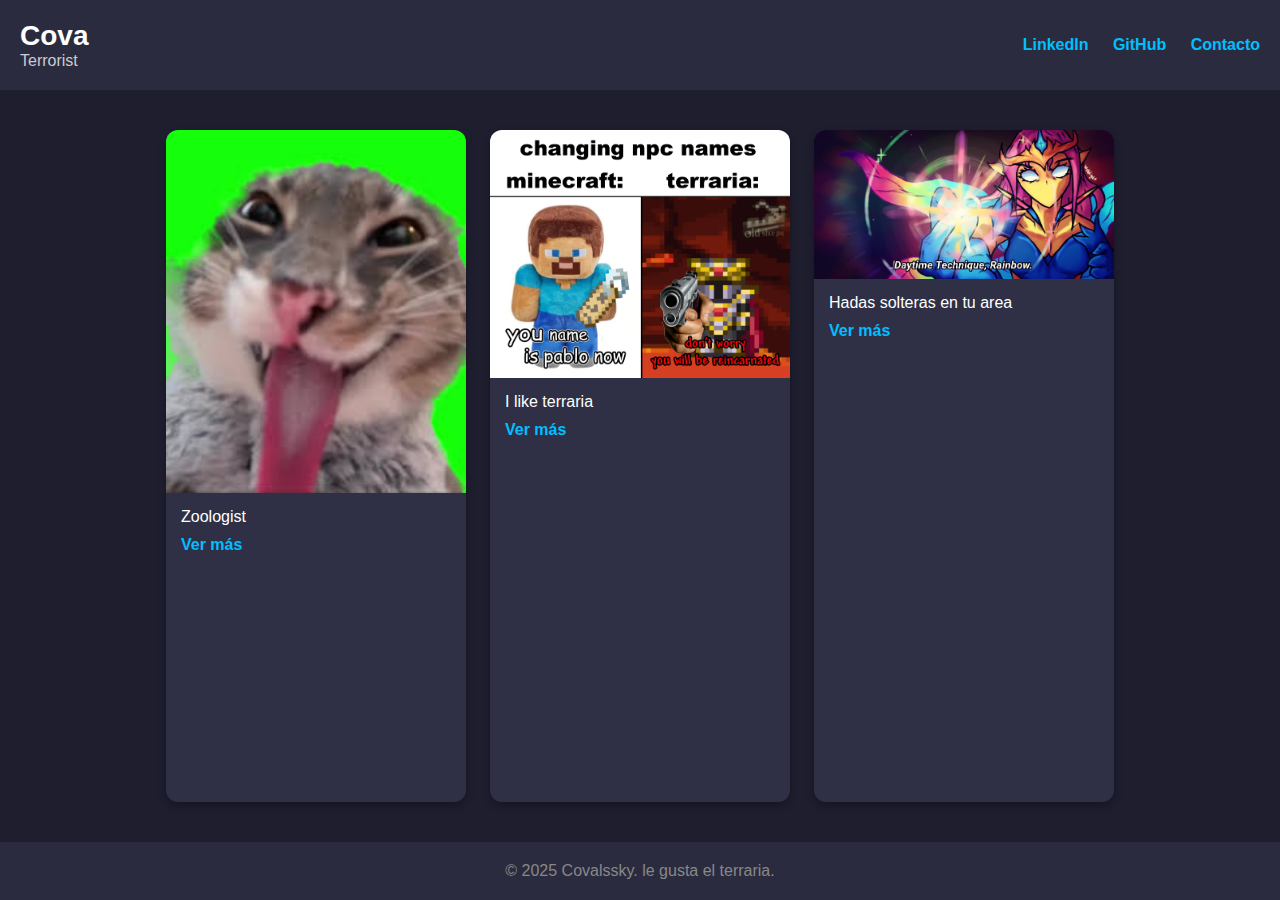
<file: index.html>
<!DOCTYPE html>
<html lang="es">
<head>
  <meta charset="UTF-8">
  <meta name="viewport" content="width=device-width, initial-scale=1.0">
  <link rel="stylesheet" href="style.css">
  <title>evaluacion3Portafolio</title>
</head>
<body>
  <header>
    <div class="info-personal">
      <h1>Cova</h1>
      <p>Terrorist</p>
    </div>
    <nav class="links-extra">
      <a href="#">LinkedIn</a>
      <a href="https://github.com/SebaCova/PaginaWow">GitHub</a>
      <a href="#">Contacto</a>
    </nav>
  </header>

  <main>
    <div class="tarjeta">
      <img src="reir.jpg" alt="Tarjeta 1">
      <div class="contenido">
        <p>Zoologist</p>
        <a href="verMas1.html">Ver más</a>
      </div>
    </div>
    <div class="tarjeta">
      <img src="terra.jpg" alt="Tarjeta 2">
      <div class="contenido">
        <p>I like terraria</p>
        <a href="verMas2.html">Ver más</a>
      </div>
    </div>
    <div class="tarjeta">
      <img src="empress.jpg_large" alt="Tarjeta 3">
      <div class="contenido">
        <p>Hadas solteras en tu area</p>
        <a href="verMas3.html">Ver más</a>
      </div>
    </div>
  </main>

  <footer>
    <p>&copy; 2025 Covalssky. le gusta el terraria.</p>
  </footer>
</body>
</html>
</file>
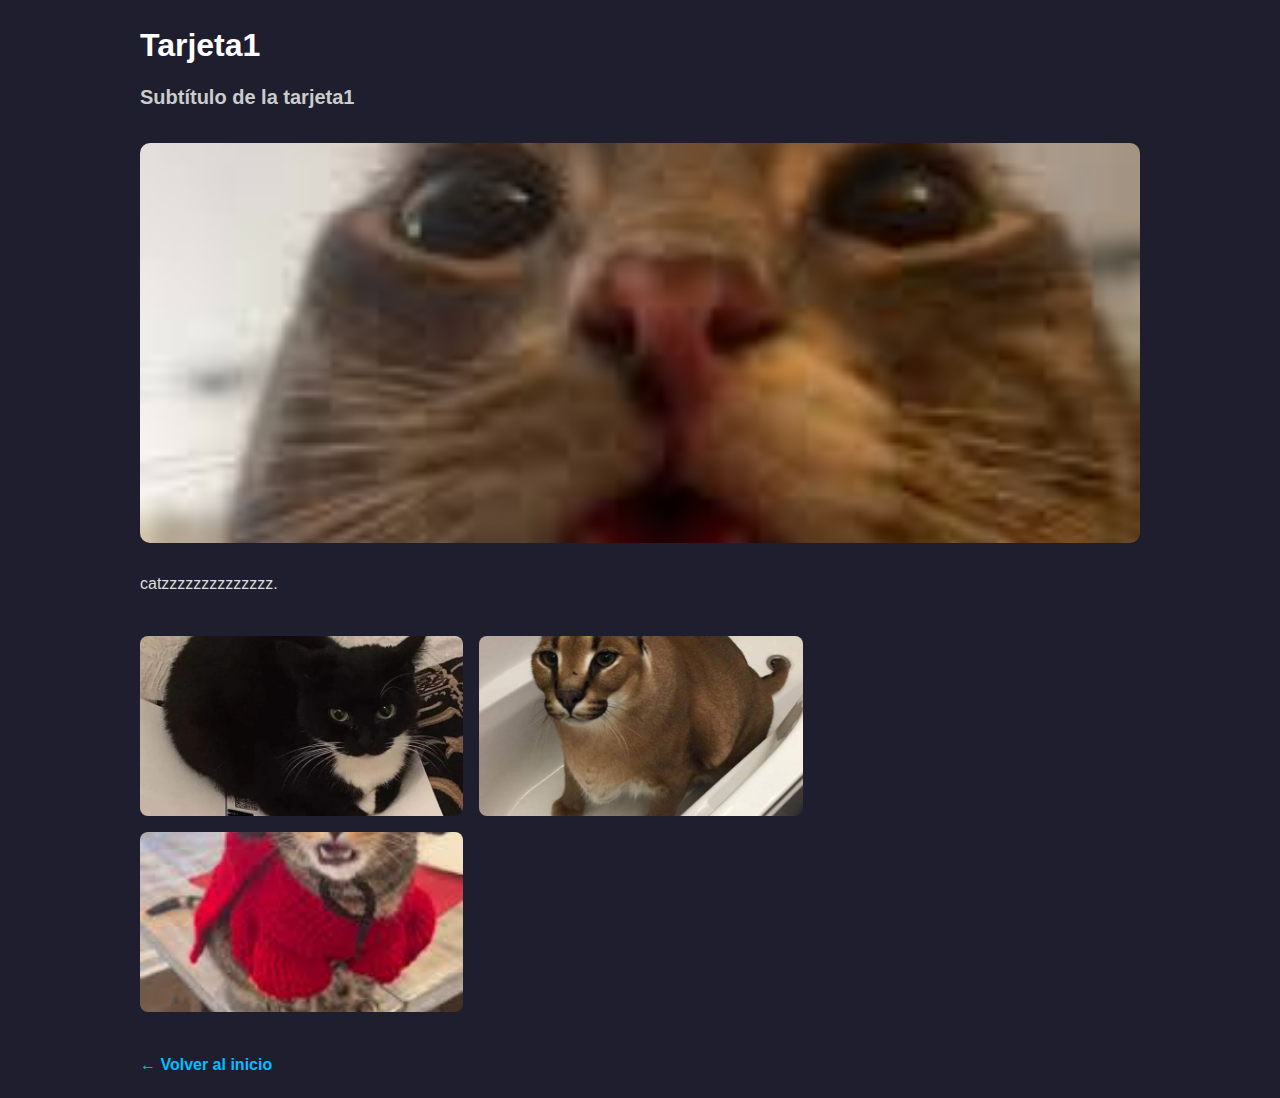
<file: verMas1.html>
<!DOCTYPE html>
<html lang="es">
<head>
  <meta charset="UTF-8" />
  <meta name="viewport" content="width=device-width, initial-scale=1.0"/>
  <title>Ver mas 1</title>
  <link rel="stylesheet" href="styleVerMas1.css" />
</head>
<body>
  <div class="contenedor">
    <h1 class="titulo">Tarjeta1</h1>
    <h2 class="subtitulo">Subtítulo de la tarjeta1</h2>

    <img src="vermas1.jpg" alt="Imagen principal" class="imagen-principal" />

    <p class="descripcion">
      catzzzzzzzzzzzzzz.
    </p>

    <div class="galeria">
      <img src="Maxwell.jpg" alt="Imagen adicional 1">
      <img src="floopa.jpg" alt="Imagen adicional 2">
      <img src="far.jpg" alt="Imagen adicional 3">
    </div>

    <a href="index.html" class="volver">← Volver al inicio</a>
  </div>
</body>
</html>
</file>
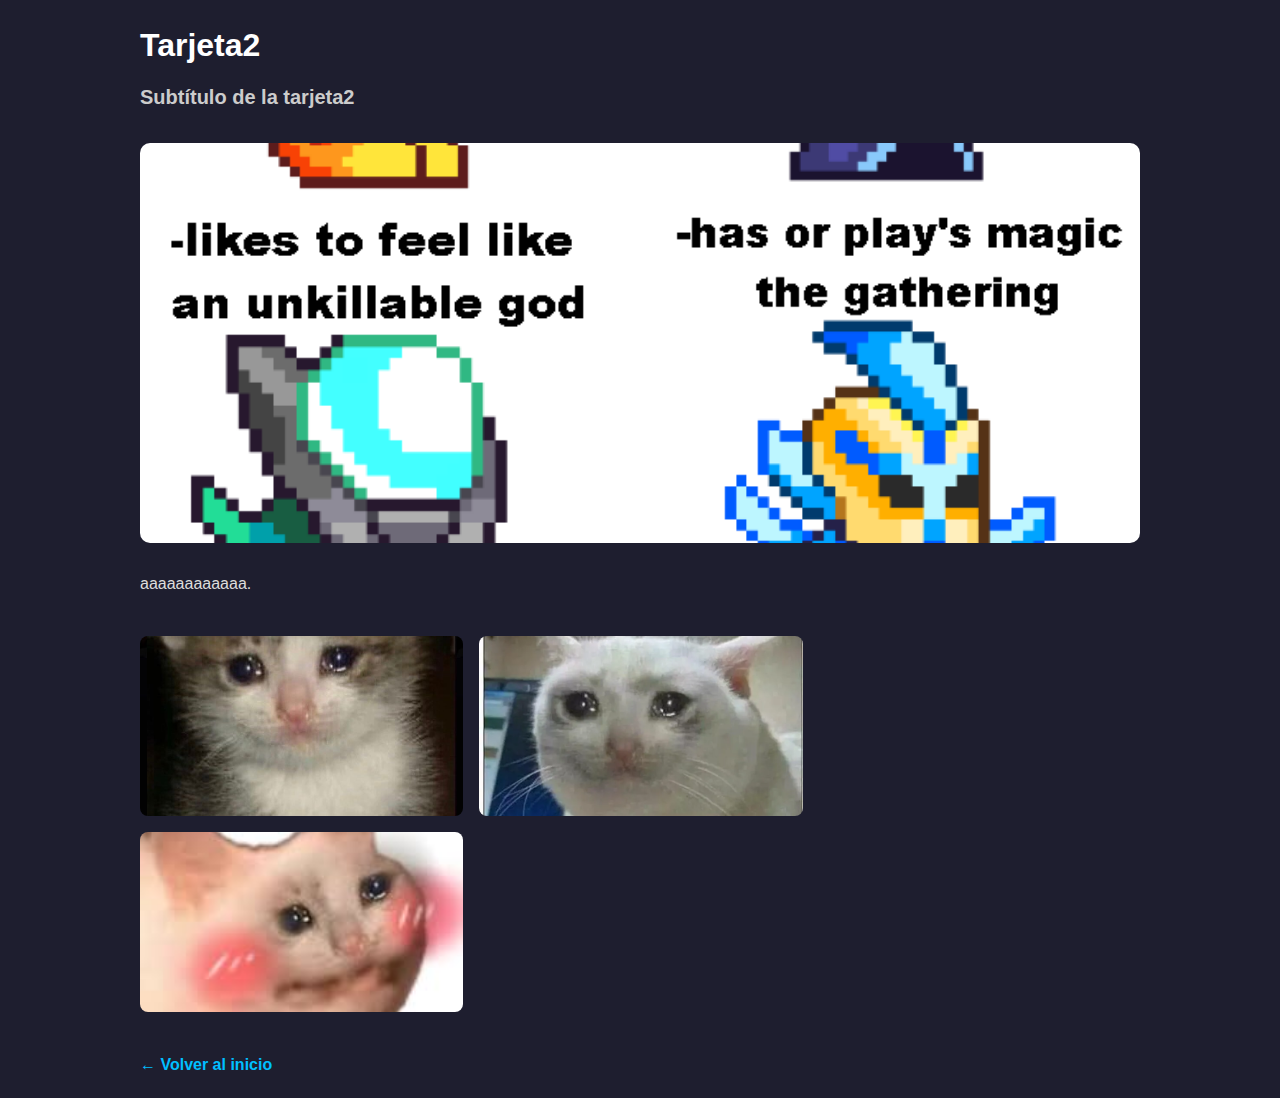
<file: verMas2.html>
<!DOCTYPE html>
<html lang="es">
<head>
  <meta charset="UTF-8" />
  <meta name="viewport" content="width=device-width, initial-scale=1.0"/>
  <title>Ver mas 2</title>
  <link rel="stylesheet" href="styleVerMas2.css" />
</head>
<body>
  <div class="contenedor">
    <h1 class="titulo">Tarjeta2</h1>
    <h2 class="subtitulo">Subtítulo de la tarjeta2</h2>

    <img src="classes.png" alt="Imagen principal" class="imagen-principal" />

    <p class="descripcion">
      aaaaaaaaaaaa.
    </p>

    <div class="galeria">
      <img src="sadcat1.jpg" alt="Imagen adicional 1">
      <img src="sadcat2.jpg" alt="Imagen adicional 2">
      <img src="sadcat3.jpg" alt="Imagen adicional 3">
    </div>

    <a href="index.html" class="volver">← Volver al inicio</a>
  </div>
</body>
</html>
</file>
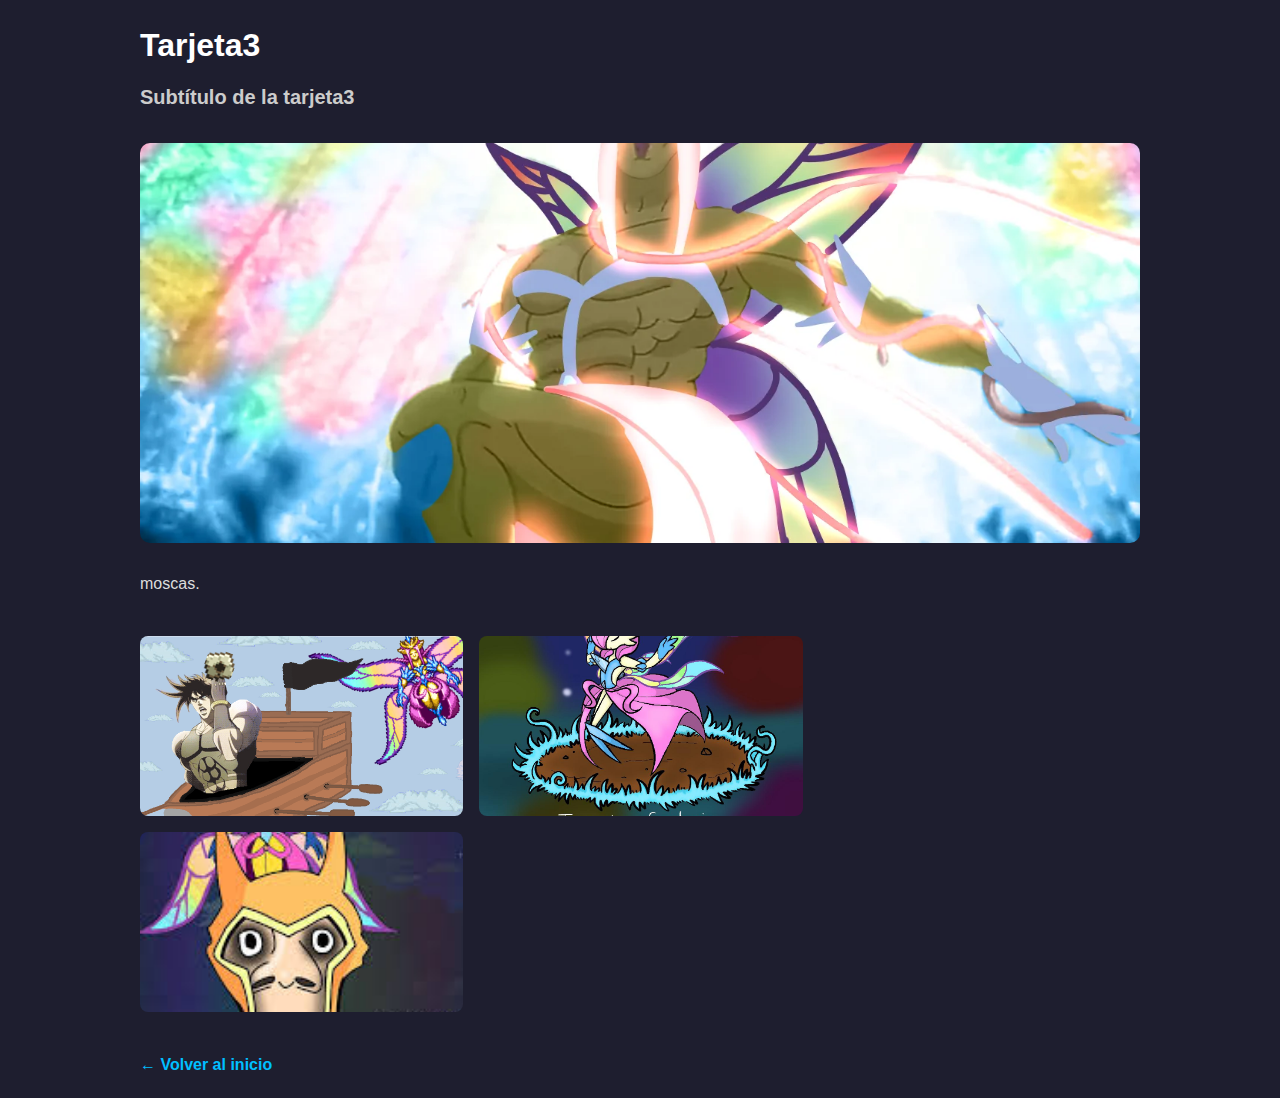
<file: verMas3.html>
<!DOCTYPE html>
<html lang="es">
<head>
  <meta charset="UTF-8" />
  <meta name="viewport" content="width=device-width, initial-scale=1.0"/>
  <title>Ver mas 3</title>
  <link rel="stylesheet" href="styleVerMas3.css" />
</head>
<body>
  <div class="contenedor">
    <h1 class="titulo">Tarjeta3</h1>
    <h2 class="subtitulo">Subtítulo de la tarjeta3</h2>

    <img src="empress1.jpg" alt="Imagen principal" class="imagen-principal" />

    <p class="descripcion">
      moscas.
    </p>

    <div class="galeria">
      <img src="jojo.png" alt="Imagen adicional 1">
      <img src="gar.jpg" alt="Imagen adicional 2">
      <img src="ouou.jpg" alt="Imagen adicional 3">
    </div>

    <a href="index.html" class="volver">← Volver al inicio</a>
  </div>
</body>
</html>
</file>
<file: style.css>
* {
  margin: 0;
  padding: 0;
  box-sizing: border-box;
}

html, body {
  height: 100%;
}

body {
  font-family: Arial, sans-serif;
  background-color: #1e1e2f;
  color: #ffffff;

  display: flex;
  flex-direction: column;
  min-height: 100vh;
}

header {
  display: flex;
  justify-content: space-between;
  align-items: center;
  padding: 20px;
  background-color: #2b2b40;
}

.info-personal h1 {
  font-size: 28px;
}

.info-personal p {
  font-size: 16px;
  color: #cccccc;
}

.links-extra a {
  margin-left: 20px;
  color: #00bfff;
  text-decoration: none;
  font-weight: bold;
}

main {
  padding: 40px;
  display: flex;
  flex-wrap: wrap;
  gap: 24px;
  justify-content: center;

  flex: 1; /* 👈 Esto empuja el footer hacia abajo */
}

.tarjeta {
  background-color: #2f2f45;
  border-radius: 12px;
  overflow: hidden;
  box-shadow: 0 4px 8px rgba(0,0,0,0.3);
  width: 300px;
  display: flex;
  flex-direction: column;
}

.tarjeta img {
  width: 100%;
  height: auto;
}

.tarjeta .contenido {
  padding: 15px;
  flex: 1;
}

.tarjeta .contenido p {
  margin-bottom: 10px;
}

.tarjeta .contenido a {
  color: #00bfff;
  text-decoration: none;
  font-weight: bold;
}

footer {
  text-align: center;
  padding: 20px;
  background-color: #2b2b40;
  color: #888;
}
</file>
<file: styleVerMas1.css>
* {
      margin: 0;
      padding: 0;
      box-sizing: border-box;
    }

    body {
      font-family: Arial, sans-serif;
      background-color: #1e1e2f;
      color: #ffffff;
      padding: 20px;
      line-height: 1.6;
    }

    .contenedor {
      max-width: 1000px;
      margin: auto;
    }

    .titulo {
      font-size: 32px;
      margin-bottom: 10px;
    }

    .subtitulo {
      font-size: 20px;
      color: #cccccc;
      margin-bottom: 30px;
    }

    .imagen-principal {
      width: 100%;
      max-height: 400px;
      object-fit: cover;
      border-radius: 10px;
      margin-bottom: 20px;
    }

    .descripcion {
      font-size: 16px;
      color: #dddddd;
      margin-bottom: 40px;
    }

    .galeria {
      display: flex;
      flex-wrap: wrap;
      gap: 16px;
    }

    .galeria img {
      width: calc(33.333% - 10px);
      height: 180px;
      object-fit: cover;
      border-radius: 8px;
    }

    a.volver {
      display: inline-block;
      margin-top: 40px;
      color: #00bfff;
      text-decoration: none;
      font-weight: bold;
    }

    @media (max-width: 768px) {
      .galeria img {
        width: 100%;
      }
    }
</file>
<file: styleVerMas2.css>
* {
      margin: 0;
      padding: 0;
      box-sizing: border-box;
    }

    body {
      font-family: Arial, sans-serif;
      background-color: #1e1e2f;
      color: #ffffff;
      padding: 20px;
      line-height: 1.6;
    }

    .contenedor {
      max-width: 1000px;
      margin: auto;
    }

    .titulo {
      font-size: 32px;
      margin-bottom: 10px;
    }

    .subtitulo {
      font-size: 20px;
      color: #cccccc;
      margin-bottom: 30px;
    }

    .imagen-principal {
      width: 100%;
      max-height: 400px;
      object-fit: cover;
      border-radius: 10px;
      margin-bottom: 20px;
    }

    .descripcion {
      font-size: 16px;
      color: #dddddd;
      margin-bottom: 40px;
    }

    .galeria {
      display: flex;
      flex-wrap: wrap;
      gap: 16px;
    }

    .galeria img {
      width: calc(33.333% - 10px);
      height: 180px;
      object-fit: cover;
      border-radius: 8px;
    }

    a.volver {
      display: inline-block;
      margin-top: 40px;
      color: #00bfff;
      text-decoration: none;
      font-weight: bold;
    }

    @media (max-width: 768px) {
      .galeria img {
        width: 100%;
      }
    }
</file>
<file: styleVerMas3.css>
* {
      margin: 0;
      padding: 0;
      box-sizing: border-box;
    }

    body {
      font-family: Arial, sans-serif;
      background-color: #1e1e2f;
      color: #ffffff;
      padding: 20px;
      line-height: 1.6;
    }

    .contenedor {
      max-width: 1000px;
      margin: auto;
    }

    .titulo {
      font-size: 32px;
      margin-bottom: 10px;
    }

    .subtitulo {
      font-size: 20px;
      color: #cccccc;
      margin-bottom: 30px;
    }

    .imagen-principal {
      width: 100%;
      max-height: 400px;
      object-fit: cover;
      border-radius: 10px;
      margin-bottom: 20px;
    }

    .descripcion {
      font-size: 16px;
      color: #dddddd;
      margin-bottom: 40px;
    }

    .galeria {
      display: flex;
      flex-wrap: wrap;
      gap: 16px;
    }

    .galeria img {
      width: calc(33.333% - 10px);
      height: 180px;
      object-fit: cover;
      border-radius: 8px;
    }

    a.volver {
      display: inline-block;
      margin-top: 40px;
      color: #00bfff;
      text-decoration: none;
      font-weight: bold;
    }

    @media (max-width: 768px) {
      .galeria img {
        width: 100%;
      }
    }
</file>
